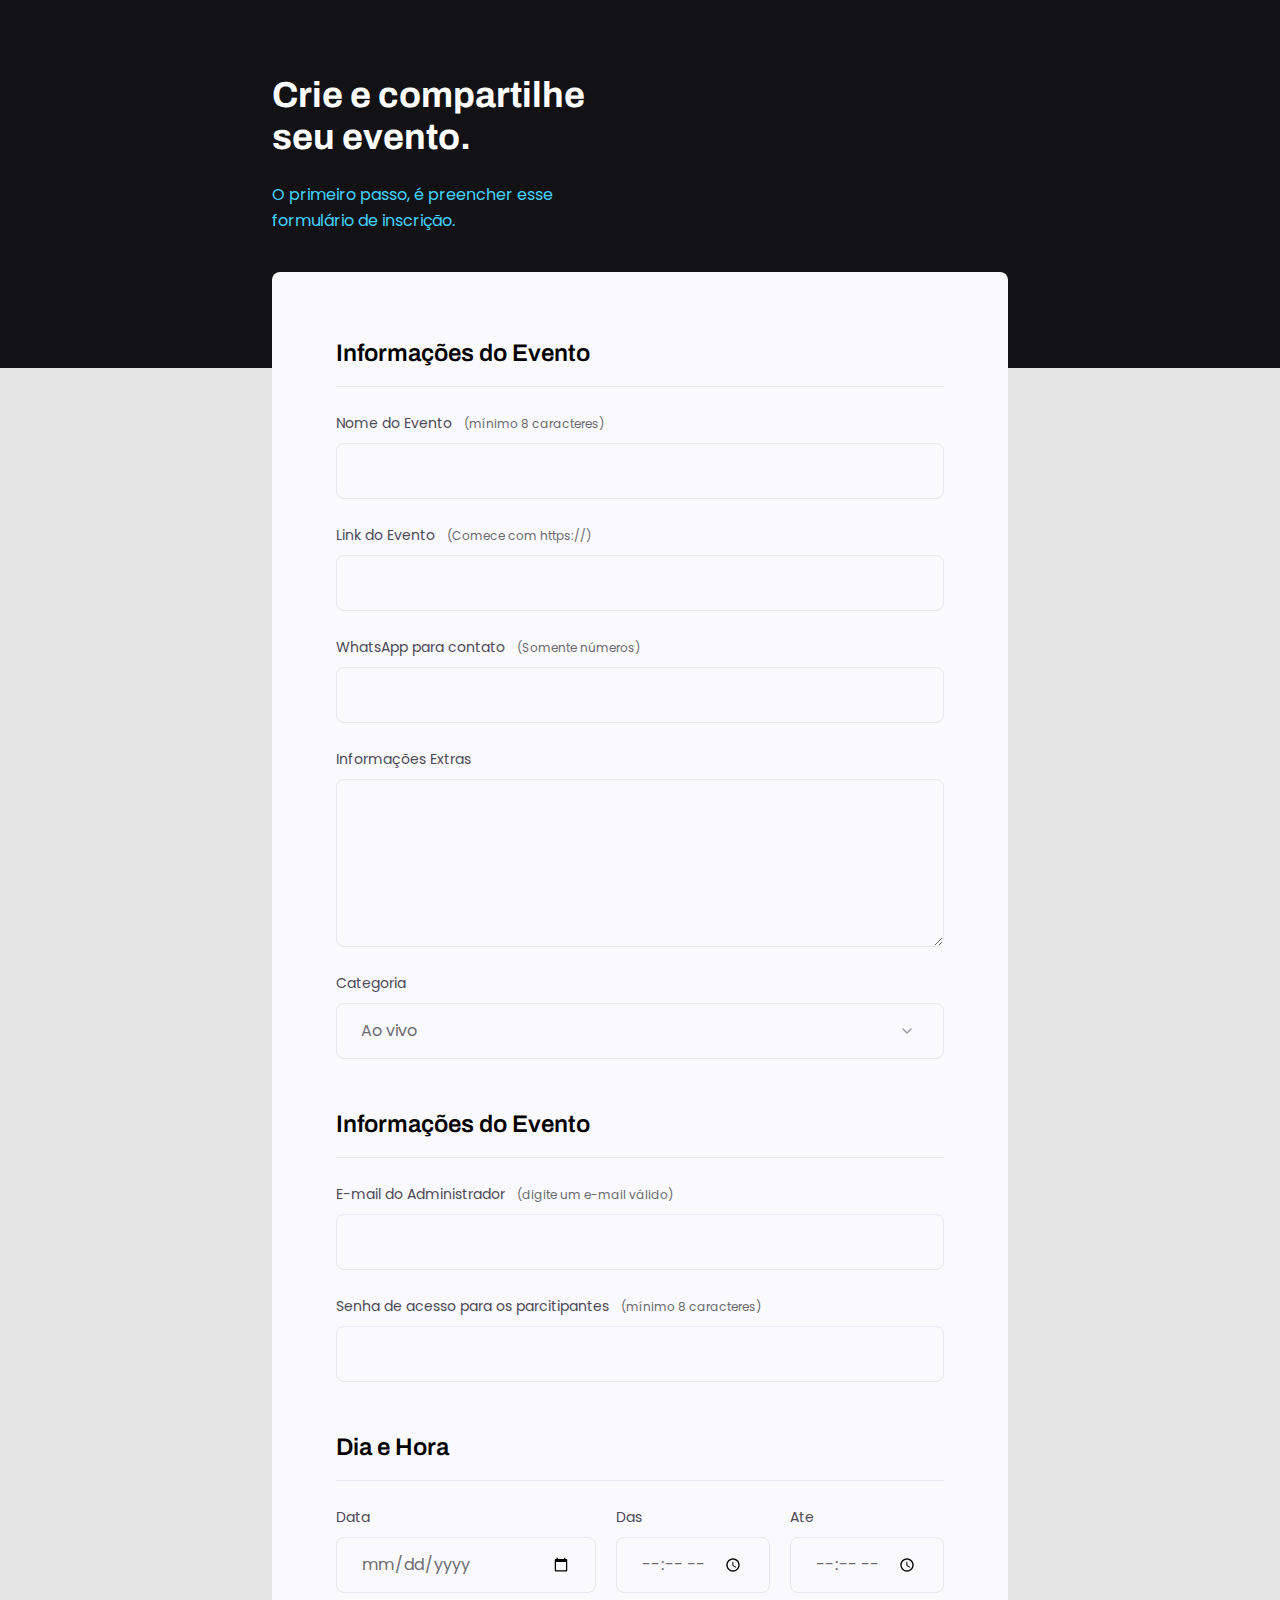
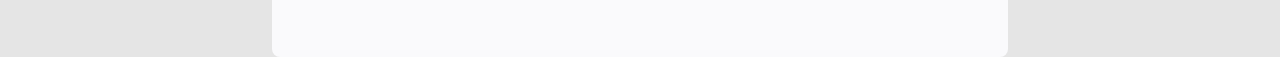
<file: Projeto 03/index.html>
<!DOCTYPE html>
<html lang="pt-BR">
<head>
  <link rel="preconnect" href="https://fonts.googleapis.com">
  <link rel="preconnect" href="https://fonts.gstatic.com" crossorigin>
  <meta charset="UTF-8">
  <meta name="viewport" content="width=device-width, initial-scale=1.0">
  <title>Crie seu evento</title>
  <link rel="stylesheet" href="/Projeto 03/style.css">
  <link href="https://fonts.googleapis.com/css2?family=Archivo:ital,wght@0,100..900;1,100..900&display=swap" rel="stylesheet">
  <link href="https://fonts.googleapis.com/css2?family=Poppins:ital,wght@0,100;0,200;0,300;0,400;0,500;0,600;0,700;0,800;0,900;1,100;1,200;1,300;1,400;1,500;1,600;1,700;1,800;1,900&display=swap" rel="stylesheet">
</head>
<body>
  <div class="page">
    <header>
      <h1>Crie e compartilhe seu evento.</h1>
      <p>O primeiro passo, é preencher esse formulário de inscrição.</p>
    </header>
    <form>

     <fieldset>
      <div class="fildset-wrapper">
        <legend>Informações do Evento</legend>

          <div class="input-wrapper">
            <label for="event-title">Nome do Evento<span>(mínimo 8 caracteres)</span></label>
            <input type="text" name="name" id="event-title">
          </div>

          <div class="input-wrapper">
            <label for="event-link">Link do Evento<span>(Comece com https://)</span></label>
            <input type="text" name="name" id="event-link">
          </div>

          <div class="input-wrapper">
            <label for="event-whatsapp">WhatsApp para contato<span>(Somente números)</span></label>
            <input type="number" name="name" id="event-whatsapp">
          </div>

          <div class="input-wrapper">
            <label for="event-info">Informações Extras</label>
            <textarea id="event-info"></textarea>
          </div>

          <div class="input-wrapper">
            <label for="event-category">Categoria</label>
            <select id="event-category">
              <option value="live">Ao vivo</option>
              <option value="podcast">PodCast</option>
              <option value="mentorship">Mentoria</option>
            </select>
          </div>
      </div>
      </fieldset>

      <fieldset>
        <div class="fildset-wrapper">
          <legend>Informações do Evento</legend>

          <div class="input-wrapper">
            <label for="event-e-mail">E-mail do Administrador<span>(digite um e-mail válido)</span></label>
            <input type="text" name="name" id="event-e-mail">
          </div>

          <div class="input-wrapper">
            <label for="event-password">Senha de acesso para os parcitipantes<span>(mínimo 8 caracteres)</span></label>
            <input type="password" name="name" id="event-password">
          </div>

        </div>
      </fieldset>

      <fieldset>
        <div class="fildset-wrapper">
          <legend>Dia e Hora</legend>

            <div class="col-3">

              <div class="input-wrapper">
                <label for="event-date">Data</label>
                <input type="date" name="name" id="event-data">
              </div>

              <div class="input-wrapper">
                <label for="event-begin">Das</label>
                <input type="time" name="name" id="event-password">
              </div>

              <div class="input-wrapper">
                <label for="event-end">Ate</label>
                <input type="time" name="name" id="event-end">
              </div>
            </div>
        </div>
      </fieldset>
      
    </form>
  </div>
</body>
</html>
</file>
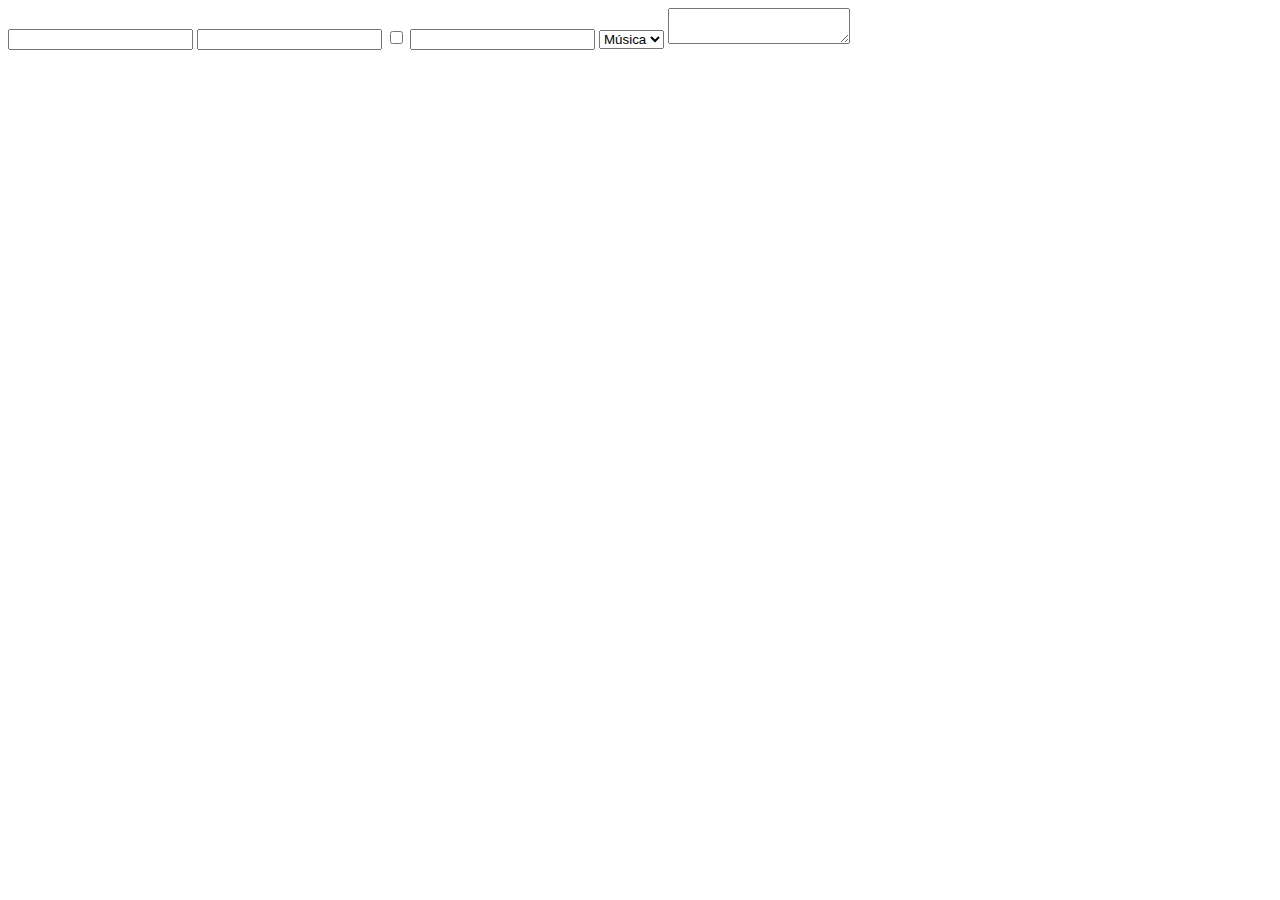
<file: Projeto 03/Exemplos/campos-formulario.html>
<!DOCTYPE html>
<html lang="pt-BR">
<head>
  <meta charset="UTF-8">
  <meta name="viewport" content="width=device-width, initial-scale=1.0">
  <title>Campos e Formulários</title>
</head>
<body>
  <input type="text" name="Titulo" id="Titulo"/>
  <input type="password" name="" id=""/>
  <input type="checkbox" name="" id=""/>
  <input type="number" name="" id=""/>

  <select name="" id="">
    <option value="music">Música</option>
    <option value="movie">Filme</option>
  </select>
  <textarea name="" id=""></textarea>
</body>
</html>
</file>
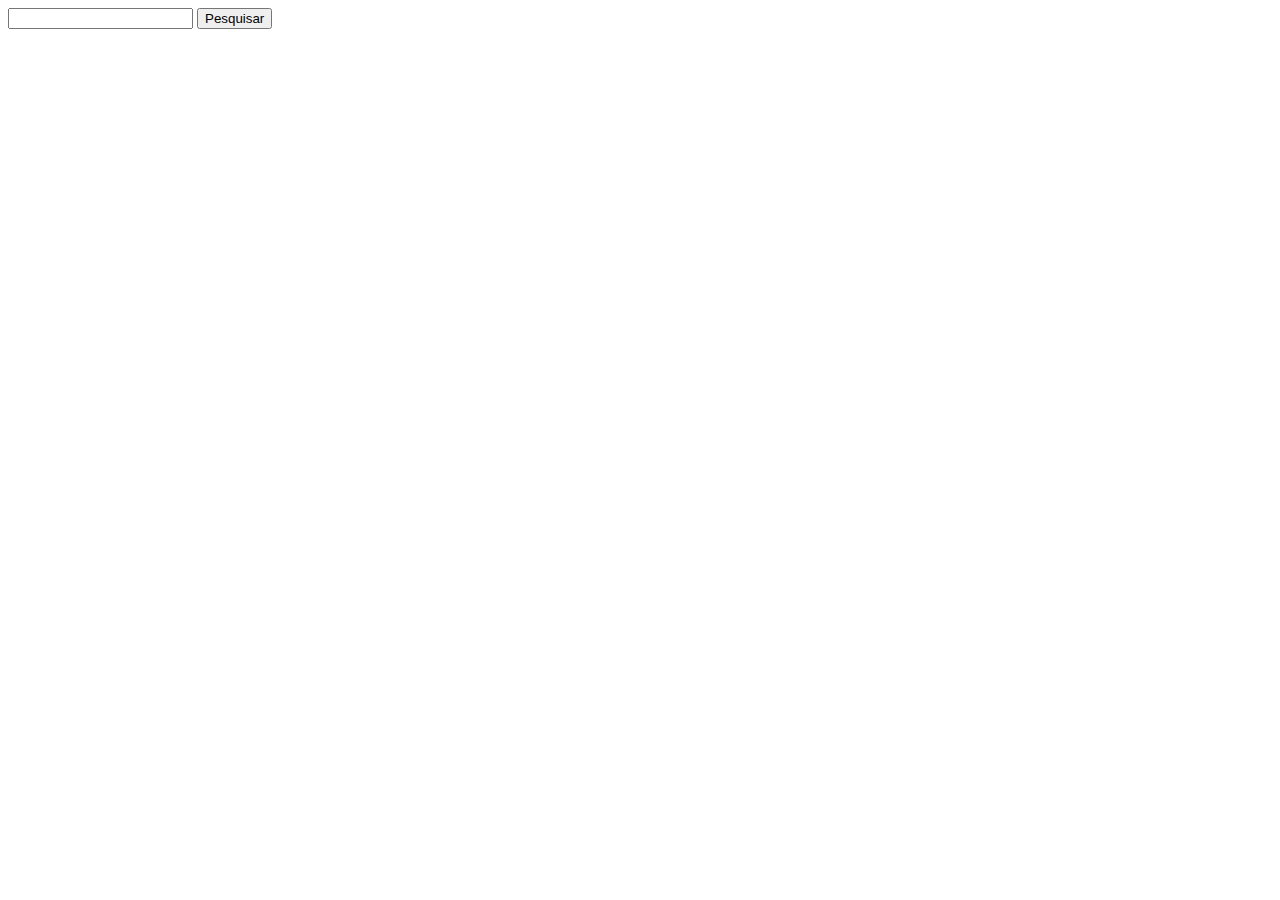
<file: Projeto 03/Exemplos/formulario.html>
<!DOCTYPE html>
<html lang="pt-BR">
<head>
  <meta charset="UTF-8">
  <meta name="viewport" content="width=device-width, initial-scale=1.0">
  <title>Formulario</title>
</head>
<body>
    <!-- GET: Receber e enviar recursos
       POST: Enviar recursos 
  -->
  <form>
    <input type="text" name="q" id="">
    <input type="submit" value="Pesquisar">
  </form>
</body>
</html>
</file>
<file: Projeto 03/style.css>
* {
  margin: 0;
  padding: 0;
  box-sizing: border-box;
}

body {
  font-family: "Poppins", sans-serif;
  background: #E5E5E5;
}

body::before {
  content: '';
  width: 100%;
  height: 368px;
  background: #121214;
  position: absolute;
  top: 0;
  left: 0;
  z-index: -1;
}

.page {
  width: 736px;
  margin: 0 auto;
}

header {
  width: 319px;
  margin-top: 74px;
}

header p {
  font-size: 16px;
  line-height: 26px;
  color: #42D3FF;
}

header h1 {
  font-family:"Archivo", sans-serif ;
  font-weight: bold;
  font-size: 36px;
  line-height: 42px;
  color: #FFF;
  margin-bottom: 24px;
}

form {
  background: #FAFAFC;
  min-height: 300px;
  margin-top: 38px;
  border-radius: 8px;
  padding: 64px;
  display: flex;
  flex-direction: column;
  gap: 48px;
}

fieldset {
  border: none;
}

.fildset-wrapper {
  display: flex;
  flex-direction: column;
  gap: 24px;
}

fieldset legend {
  font-family: "Archivo", sans-serif;
  font-weight: 600;
  font-size: 24px;
  line-height: 34px;
  border-bottom: 1px solid #E6E6F0;
  width: 100%;
  padding-bottom: 16px;
}

.input-wrapper {
  display: flex;
  flex-direction: column;
}

.input-wrapper label {
  font-size: 14px;
  line-height: 24px;
  color: #4E4958;
  margin-bottom: 8px;
}

.input-wrapper label span {
  margin-left: 12px;
  font-size: 12px;
  line-height: 20px;
  color: #6C6A71;
}

.input-wrapper input, 
.input-wrapper textarea,
.input-wrapper select {
  background: #FAFAFC;
  border: 1px solid #E6E6F0;
  border-radius: 8px;
  height: 56px;
  padding: 0 24px;
  font-family: "Poppins", sans-serif;
  font-size: 16px;
  line-height: 26px;
  color: #6C6A71;
}

.input-wrapper textarea {
  padding: 10px;
  height: 168px;
}

.input-wrapper select {
  appearance: none;
  background-image: url("data:image/svg+xml,%3Csvg width='24' height='24' viewBox='0 0 24 24' fill='none' xmlns='http://www.w3.org/2000/svg'%3E%3Cg clip-path='url(%23clip0_1_54)'%3E%3Cpath d='M8 10L12 14L16 10' stroke='%239C98A6' stroke-width='1.5' stroke-linecap='round' stroke-linejoin='round'/%3E%3C/g%3E%3Cdefs%3E%3CclipPath id='clip0_1_54'%3E%3Crect width='24' height='24' fill='white'/%3E%3C/clipPath%3E%3C/defs%3E%3C/svg%3E%0A");
  background-repeat: no-repeat;
  background-position: right 24px top 50%;
}

.col-3 {
  display: flex;
  gap: 20px;
}

.col-3 > div:nth-child(1) {
  width: 100%;
}
</file>
